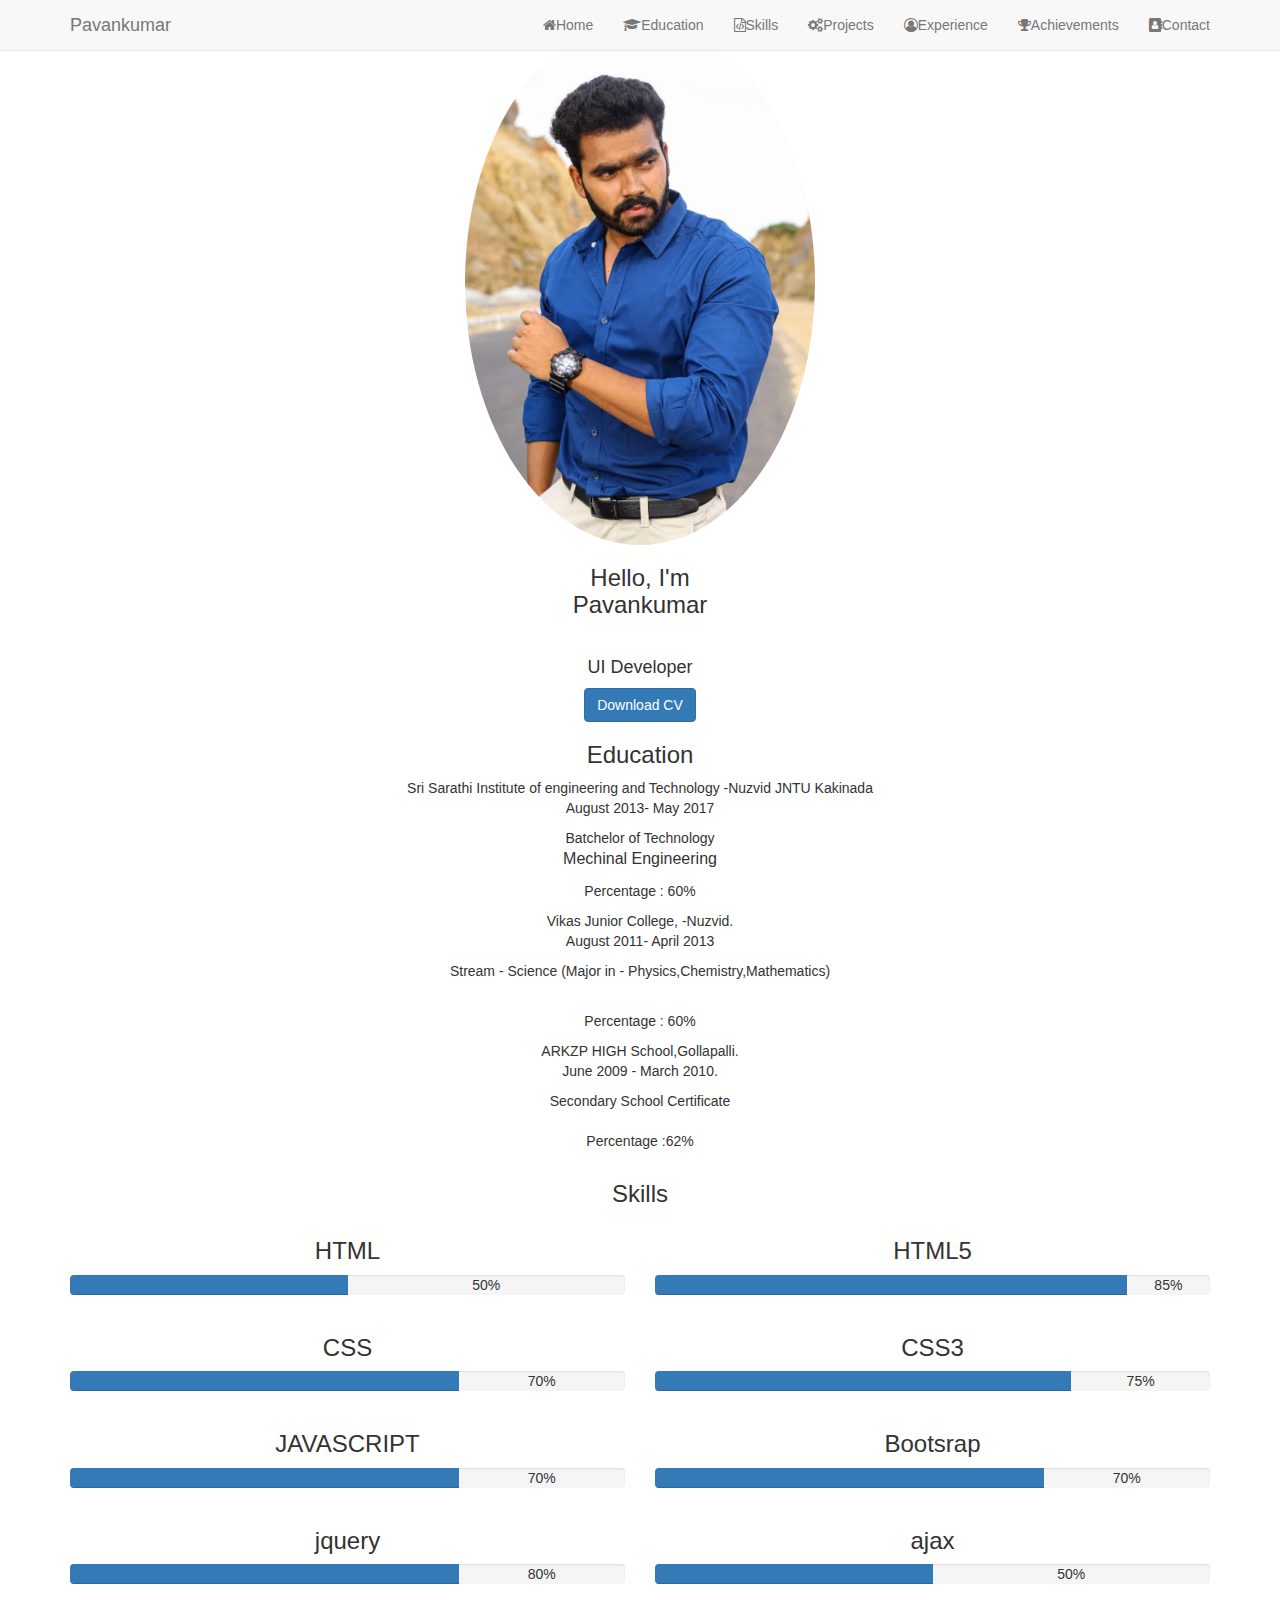
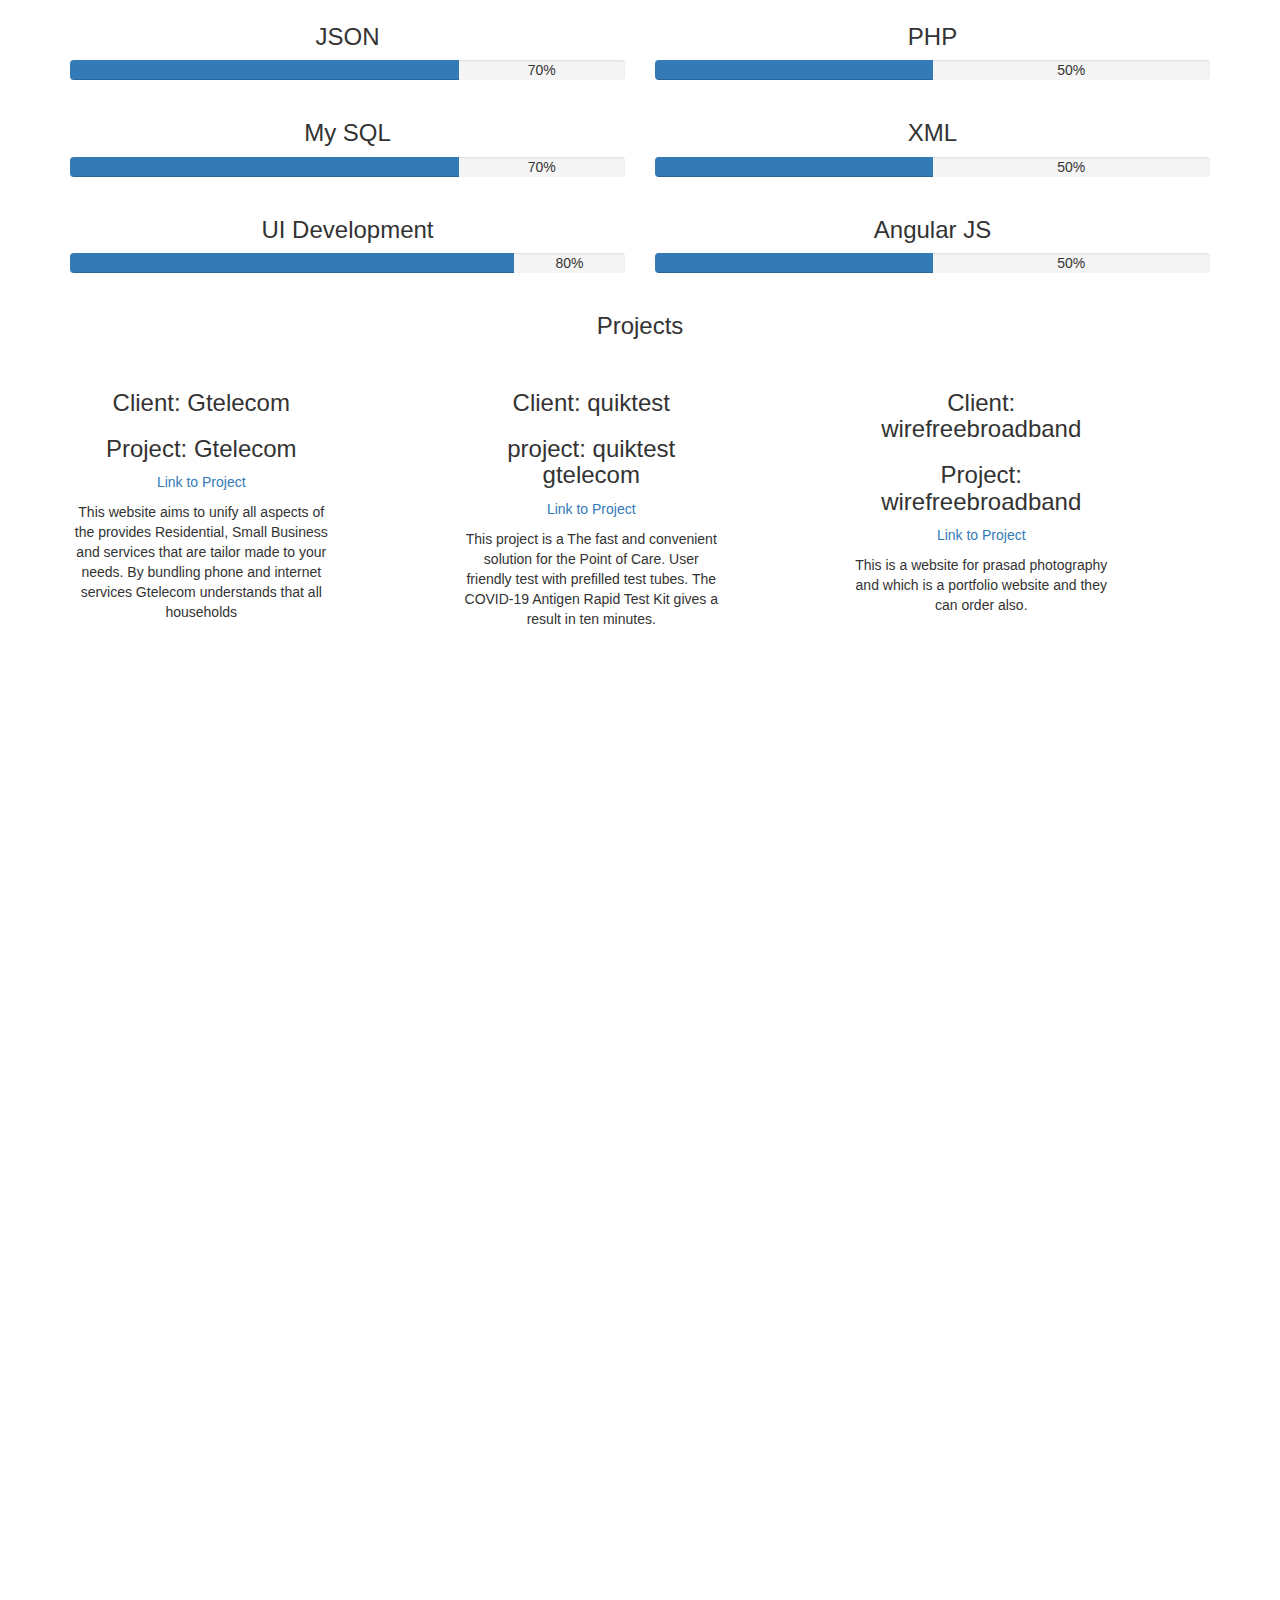
<file: pavankumarp.github.io-master/pavankumarp.github.io-master/index.html>
<!DOCTYPE html>
<html lang="en">
        <head>
            <!-- Theme Made By www.w3schools.com - No Copyright -->
            <title>Pavankumar portfolio</title>
            <link rel="stylesheet" href="http://pavankumarp.github.io/css/style.css">    
            <meta charset="utf-8">
            <meta name="viewport" content="width=device-width, initial-scale=1">
            <link href="https://fonts.googleapis.com/css2?family=Dancing+Script&display=swap" rel="stylesheet">
            <link href="https://fonts.googleapis.com/css2?family=Eczar:wght@500&display=swap" rel="stylesheet">
            <link href="https://fonts.googleapis.com/css2?family=Courgette&display=swap" rel="stylesheet">
            <link rel="stylesheet" href="https://unpkg.com/aos@next/dist/aos.css" />
            <link rel="stylesheet" href="https://stackpath.bootstrapcdn.com/font-awesome/4.7.0/css/font-awesome.min.css">
            <link rel="stylesheet" href="https://maxcdn.bootstrapcdn.com/bootstrap/3.4.1/css/bootstrap.min.css">
            <link href="https://fonts.googleapis.com/css?family=Montserrat" rel="stylesheet">
            <script src="https://ajax.googleapis.com/ajax/libs/jquery/3.5.1/jquery.min.js"></script>
            <script src="https://maxcdn.bootstrapcdn.com/bootstrap/3.4.1/js/bootstrap.min.js"></script>
            <style>
          
            </style>
          </head>
   <body>
       <!-- Navbar -->
  <nav class="navbar navbar-default navbar-fixed-top">
    <div class="container">
      <div class="navbar-header">
        <button type="button" class="navbar-toggle" data-toggle="collapse" data-target="#myNavbar">
          <span class="icon-bar"></span>
          <span class="icon-bar"></span>
          <span class="icon-bar"></span>
        </button>
        <div class="navbar-brand" id="name-Pavankumar">Pavankumar</div>
      </div>
      <div class="collapse navbar-collapse" id="myNavbar">
        <ul class="nav navbar-nav navbar-right">
          <li><a href="#home"><i class="fa fa-home" aria-hidden="true"></i>Home</a></li>
          <li><a href="#education"><i class="fa fa-graduation-cap" aria-hidden="true"></i>Education</a></li>
          <li><a href="#skills"><i class="fa fa-file-code-o" aria-hidden="true"></i>Skills</a></li>
          <li><a href="#projects"><i class="fa fa-cogs" aria-hidden="true"></i>Projects</a></li>
          <li><a href="#experience"><i class="fa fa-user-circle-o" aria-hidden="true"></i>Experience</a></li>
          <li><a href="#achievements"><i class="fa fa-trophy" aria-hidden="true"></i>Achievements</a></li>
          <li><a href="#contact"><i class="fa fa-address-book" aria-hidden="true"></i>Contact</a></li>
        </ul>
      </div>
    </div>
  </nav>
   <!-- First Container -->
   <div class="container-fluid bg-1 text-center" id="home">
    <div class="first-cont">
      <h3 class="margin"></h3>

        <img src="images/photo.jpeg" class="img-responsive img-circle margin" id="profile-img" style="display:inline"
          alt="profile" width="350" height="350">



        <h3 class="name-dec">Hello, I'm <p id="name">Pavankumar</p>
        </h3>
        <br>
        <h4>UI Developer </h4>

        <a class="btn btn-primary" href="https://drive.google.com/file/d/1vdP6ZLbLhcUzWaJrIQgP3bK6Qj3PzvbQ/view?usp=sharing"
          role="button">Download CV</a>

    </div>
  </div>
   <!-- Second Container -->

   <div class="container-fluid bg-2 text-center" id="education">



    <h3 class="glow"> Education </h3>



  <div class="block fl" id="eduid1">
    <p><span class="circle first"></span>
    <div class="resume-wrap ftco-animate">

        <span class="date">Sri Sarathi Institute of engineering and Technology -Nuzvid JNTU Kakinada </span>
        <p>August 2013- May 2017</p>
        <span class="position">Batchelor of Technology</span>
        <br>
        <p class="special" style="font-size:medium;">
          Mechinal Engineering 

          </br>
        <p class="per"> Percentage : 60%</p>
        </p>
     </p>
    </div>
  </div>
<div class="block fl" id="eduid1">
    <p><span class="circle first"></span>
    <div class="resume-wrap ftco-animate">

        <span class="date">Vikas Junior College, -Nuzvid.</span>
        <p>August 2011- April 2013</p>
        <span class="position">Stream - Science (Major in - Physics,Chemistry,Mathematics)</span>
        <br>
        <p class="special">
          <!--Mechanical Engineering -->

          </br>
        <p class="per">Percentage : 60%</p>
        </p>
    </p>
    </div>
  </div>
  <div class="block fr" id="eduid2">
    <p><span class="circle last"></span>

    <div class="resume-wrap ftco-animate">

        <span class="date">ARKZP HIGH School,Gollapalli.</span>
        <p>June 2009 - March 2010.</p>
        <span class="position">Secondary School Certificate</span>
        <br> </br>
        <p class="per"> Percentage :62%</p>
        </p>
     </p>
    </div>
  </div>
   <!-- Third Container (Grid) -->
   <section class="ftco-section" id="skills">
    <div class="container">

        <h3 class="glow">Skills</h3>




      <div class="row justify-content-center pb-5">
        <div class="col-md-12 heading-section text-center ftco-animate">



        </div>
      </div>
      <div class="row">
        <div class="col-md-6 animate-box">



            <div class="progress-wrap ftco-animate">
              <h3 class="data-skill-info">HTML</h3>
              <div class="progress">
                <div class="progress-bar color-1" role="progressbar" aria-valuenow="90" aria-valuemin="0"
                  aria-valuemax="100" style="width:50%">
                </div>
                <span>50%</span>
              </div>
            </div>

        </div>
        <div class="col-md-6 animate-box">

            <div class="progress-wrap ftco-animate">
              <h3 class="data-skill-info">HTML5</h3>
              <div class="progress">
                <div class="progress-bar color-2" role="progressbar" aria-valuenow="85" aria-valuemin="0"
                  aria-valuemax="100" style="width:85%">
                </div>
                <span>85%</span>
              </div>
            </div>

        </div>
        <div class="col-md-6 animate-box">

            <div class="progress-wrap ftco-animate">
              <h3 class="data-skill-info">CSS</h3>
              <div class="progress">
                <div class="progress-bar color-3" role="progressbar" aria-valuenow="95" aria-valuemin="0"
                  aria-valuemax="100" style="width:70%">
                </div>
                <span>70%</span>
              </div>
            </div>

        </div>
        <div class="col-md-6 animate-box">

            <div class="progress-wrap ftco-animate">
              <h3 class="data-skill-info">CSS3</h3>
              <div class="progress">
                <div class="progress-bar color-4" role="progressbar" aria-valuenow="90" aria-valuemin="0"
                  aria-valuemax="100" style="width:75%">

                </div>
                <span>75%</span>
              </div>
            </div>

        </div>
        <div class="col-md-6 animate-box">

            <div class="progress-wrap ftco-animate">
              <h3 class="data-skill-info">JAVASCRIPT</h3>
              <div class="progress">
                <div class="progress-bar color-5" role="progressbar" aria-valuenow="70" aria-valuemin="0"
                  aria-valuemax="100" style="width:70%">

                </div>
                <span>70%</span>
              </div>
            </div>

        </div>
        <div class="col-md-6 animate-box">

            <div class="progress-wrap ftco-animate">
              <h3 class="data-skill-info">Bootsrap</h3>
              <div class="progress">
                <div class="progress-bar color-6" role="progressbar" aria-valuenow="80" aria-valuemin="0"
                  aria-valuemax="100" style="width:70%">

                </div>
                <span>70%</span>
              </div>
            </div>

        </div>
        <div class="col-md-6 animate-box">

            <div class="progress-wrap ftco-animate">
              <h3 class="data-skill-info">jquery</h3>
              <div class="progress">
                <div class="progress-bar color-6" role="progressbar" aria-valuenow="80" aria-valuemin="0"
                  aria-valuemax="100" style="width:70%">

                </div>
                <span>80%</span>
              </div>
            </div>

        </div>
        <div class="col-md-6 animate-box">

            <div class="progress-wrap ftco-animate">
              <h3 class="data-skill-info">ajax</h3>
              <div class="progress">
                <div class="progress-bar color-6" role="progressbar" aria-valuenow="80" aria-valuemin="0"
                  aria-valuemax="100" style="width:50%">

                </div>
                <span>50%</span>
              </div>
            </div>

        </div>
        <div class="col-md-6 animate-box">

            <div class="progress-wrap ftco-animate">
              <h3 class="data-skill-info">JSON</h3>
              <div class="progress">
                <div class="progress-bar color-6" role="progressbar" aria-valuenow="80" aria-valuemin="0"
                  aria-valuemax="100" style="width:70%">

                </div>
                <span>70%</span>
              </div>
            </div>

        </div>
        <div class="col-md-6 animate-box">

            <div class="progress-wrap ftco-animate">
              <h3 class="data-skill-info">PHP</h3>
              <div class="progress">
                <div class="progress-bar color-6" role="progressbar" aria-valuenow="80" aria-valuemin="0"
                  aria-valuemax="100" style="width:50%">

                </div>
                <span>50%</span>
              </div>
            </div>

        </div>
        <div class="col-md-6 animate-box">

            <div class="progress-wrap ftco-animate">
              <h3 class="data-skill-info">My SQL</h3>
              <div class="progress">
                <div class="progress-bar color-6" role="progressbar" aria-valuenow="80" aria-valuemin="0"
                  aria-valuemax="100" style="width:70%">

                </div>
                <span>70%</span>
              </div>
            </div>

        </div>
        <div class="col-md-6 animate-box">

            <div class="progress-wrap ftco-animate">
              <h3 class="data-skill-info">XML</h3>
              <div class="progress">
                <div class="progress-bar color-6" role="progressbar" aria-valuenow="80" aria-valuemin="0"
                  aria-valuemax="100" style="width:50%">

                </div>
                <span>50%</span>
              </div>
            </div>

        </div>
        <div class="col-md-6 animate-box">

            <div class="progress-wrap ftco-animate">
              <h3 class="data-skill-info">UI Development</h3>
              <div class="progress">
                <div class="progress-bar color-6" role="progressbar" aria-valuenow="80" aria-valuemin="0"
                  aria-valuemax="100" style="width:80%">

                </div>
                <span>80%</span>
              </div>
            </div>

        </div>
       <div class="col-md-6 animate-box">

            <div class="progress-wrap ftco-animate">
              <h3 class="data-skill-info">Angular JS</h3>
              <div class="progress">
                <div class="progress-bar color-6" role="progressbar" aria-valuenow="80" aria-valuemin="0"
                  aria-valuemax="100" style="width:50%">

                </div>
                <span>50%</span>
              </div>
            </div>

        </div>

      </div>
    </div>
</div>
</section>
<div class="container-fluid bg-2 text-center" id="projects">
    <section class="custom">

        <h3 class="glow">Projects</h3>

      <br>
      <div class="container">
        <div class="row">

            <div class="flipper col-sm-3">
              <div class="card">
                <div class="front">
                  <h3>Client: Gtelecom</h3>
                  <h3>Project: Gtelecom</h3>
                  <p class="exp-date"><a href="https://gtelecom.com.au ">Link to Project</a></p>


                  <!-- <button class="btn btn-default bottom" type="submit">Learn More</button> -->
                </div>
                <div class="back">
                  <p>This website aims to unify all aspects of the provides
                    Residential, Small Business and services that are tailor
                    made to your needs. By bundling phone and internet
                    services Gtelecom understands that all households
                    </p>

                  <!-- <div class="goback">
                    <p>back</p>
                  </div> -->
                </div>
              </div>
            </div>



            <div class="flipper col-sm-3 col-sm-offset-1">
              <div class="card">
                <div class="front">
                  <h3> Client: quiktest</h3>
                  <h3>project: quiktest gtelecom</h3>
                  <p class="exp-date"><a href="http://quiktest.gtelecom.com.au">Link to Project</a></p>
                </div>
                <div class="back">
                  <p>This project is a The fast and convenient solution for the
                    Point of Care.
                    User friendly test with prefilled test tubes.
                    The COVID-19 Antigen Rapid Test Kit gives
                    a result in ten minutes.
                    </p>

                  <div class="goback">
                    <!-- <p>back</p> -->
                  </div>
                </div>
              </div>
            </div>



            <div class="flipper col-sm-3 col-sm-offset-1">
              <div class="card">
                <div class="front">
                  <h3>Client: wirefreebroadband</h3>
                  <h3>Project: wirefreebroadband</h3>
                  <p class="exp-date"><a href="http://test.wirefreebroadband.com.au/">Link to Project</a></p>

                </div>
                <div class="back">
                  <p>This is a website for prasad photography and which is a portfolio website and they can order also.</p>

                  <div class="goback">
                    <!-- <p>back</p> -->
                  </div>
                </div>
              </div>
            </div>
          </div>
         </div>
      </div>
    </section>


  <script>


    $(".flipper").click(function () {
      var target = $(event.target);
      if (target.is("a")) {
        //follow that link
        return true;
      } else {
        $(this).toggleClass("flip");
      }
      return false;
    });
  </script>
<!-- Second Container -->

  <div class="container-fluid bg-2 text-center" id="experience">


    <div data-aos="zoom-in"><h3 class="glow">Experience</h3></div>

    <div data-aos="zoom-in-right">
      <div class="block fl" id="exper3">
        <p><span class="circle first"></span>
        <div data-aos="zoom-in-left">
          <div class="resume-wrap1 ftco-animate">
            <h3 class="comp-name">Gtelecom Ausind global Trading pvt ltd</h3>
            <p class="date-work">June 2021 - present</p>
            <br>
            <br>
            <div class="text-left">
              <ul class="list-data">
                <li>UI using html, CSS, Bootstrap themes for better user
                  interface.
                  Involved in template design and client interactions.
                  Developed responsive web design and customization
                  of template as per client needs.
  </li>
                
              </ul>
            </div>
            </p>
  
          </div>
      <div class="block fl" id="exper1">
        <p><span class="circle first"></span>
        <div class="resume-wrap1 ftco-animate">
          <h3 class="comp-name">TechMagix IT Solutions</h3>
          <p class="date-work">Dec 2018 - NOV 2021</p>
          <br>
          <br>
          <div class="text-left">
            <ul class="list-data">
              <li>UI frontend Engineer.
<li>Knowledge in Wordprees, GoDaddy, Git, GitHub.Experience in UI Developement.</li>
<li>Contributed to implement best software development activities.</li>


              <li>Knowledge of PHP & MySQl</li>
            </ul>
          </div>

          </p>
        </div>
      </div>
    </div>



    <div class="block fl" id="exper3">
      <p><span class="circle first"></span>
      <div data-aos="zoom-in-left">
        <div class="resume-wrap1 ftco-animate">
          <h3 class="comp-name">Internship at Fratello Innotech Pvt Ltd ,KPHP colony hyderabad</h3>
          <p class="date-work">June 2017 - Nov 2018</p>
          <br>
          <br>
          <div class="text-left">
            <ul class="list-data">
              <li>Proposed and developed analytics dashboard on LMS(Learning Management
System) platform. Here we used  HTML5 , CCS3 , JAVASCRIPT, jquery, Ajax, Angular JS ,Bootstrap ,for frontend, 
PHP & MYSQL , XAMPP Server for backend and Docker containerization.
</li>
              
            </ul>
          </div>
          </p>

        </div>
      </div>
    </div>
  </div>

  <div class="container-fluid bg-2 text-center" id="achievements">


    <h3 class="glow">Achievements</h3>


  <div class="wrap">
    <div id="myCarousel" class="carousel slide" data-ride="slide" data-interval="false">

      <div class="carousel-inner">




<div class="item active">
          <h3 class="compe">Relavent Courses</h3>
          <ul class="compet-names">
            <li>UI Developement at Fratello Innotech
            </li>
            <br> <br>


        </div>

<div class="item">

      <h3 class="compe">Competitions</h3>
      <div class="acheive-div">

              <p class="where">Won the 1st position in paper
presentation on IC ENGINE WORK SHOPE</p>
              
            </div>
            <br> <br>


            <div class="acheive-div">

              <p class="where">Runner in  Vally Ball  at Inter
collegiate sports meet.</p>
             
              </li>
            </div>
            <br> <br>
         </div>
          <div class="item">
            <h3 class="compe">Workshops</h3>
            <ul class="compet-names">

              <li>IC Engine Work Shopes</li>
              <br>
            </div>

          <div class="item">
            <h3 class="compe">Extra Circular Activities</h3>

            <ul class="compet-names">
              <li>Organizer for Assembly IC Engine Parts </li>
              <br>
              <li>Student Coordinator for Robotics class Seminar Topics</li> <br>
              <br>
            </ul>
          </div>
        </div>

        <a class="left carousel-control" href="#myCarousel" data-slide="prev">
          <span class="glyphicon glyphicon-chevron-left"></span>
        </a>
        <a class="right carousel-control" href="#myCarousel" data-slide="next">
          <span class="glyphicon glyphicon-chevron-right"></span>
        </a>

      </div>
    </div>

  </div>
 <!-- Footer -->
  <footer class="container-fluid bg-4 text-center" id="contact">

    <div data-aos="zoom-in">
      <h3 class="glow">Contact</h3>
    </div>
    <p class="address">Address</p>
    <p class="n">Name: <strong>Pavankumar Pamarthi</strong></p>
    <p class="ph">Mail ID: <strong>pavankmr1122@gmail.com</strong></p>


     <p class="A">Address:<strong>H.NO:2-62/6 FLOT NO:43 Meghahills, Madhapur hyderabad</strong></p>
    <p class="st">State: <strong>Telangana</strong></p>
    <p class="pc">Postal code:<strong>500081</strong></p>
    <p class="c">Country: <strong>India</strong></p>

    <br>
    <br>
    <br>
    <br>
    <div class="foot-icons">
      <a href="https://github.com/pavankumar324"><i class="fa fa-github-square" aria-hidden="true"></i></a>
      <a href="http://linkedin.com/in/pavankumar-p-4b6787208/"> <i class="fa fa-linkedin-square"
          aria-hidden="true"></i></a>
      <a href="mailto:pamarthipavan324@gmail.com"> <i class="fa fa-envelope" aria-hidden="true"></i></a>
        <a href="https://www.facebook.com/pawankpamarthi" target="_blank"><span class="fa fa-facebook"></span></a>
        <a href="https://twitter.com/pavankmr1122" target="_blank"><span class="fa fa-twitter"></span></a>
        <a href="https://www.youtube.com/channel/UCdsTGtKwXx5J4lLqk8ABGGQ" target="_blank"><span class="fa fa-youtube-play" ></span></a>
        <a href="https://www.instagram.com/pavankumar_pamarthi/"><span class="fa fa-instagram"></span></a>
    </div>
    

    <br>
    <br>
    <small style="font-size: larger;">&copy; ALL Copyright Reserved 2021, Pavankumar Pamarthi</small>
    <br>

  </footer>
  <script src="https://unpkg.com/aos@next/dist/aos.js"></script>
  <script>
    AOS.init();
  </script>

</body>       
</html>
</file>
